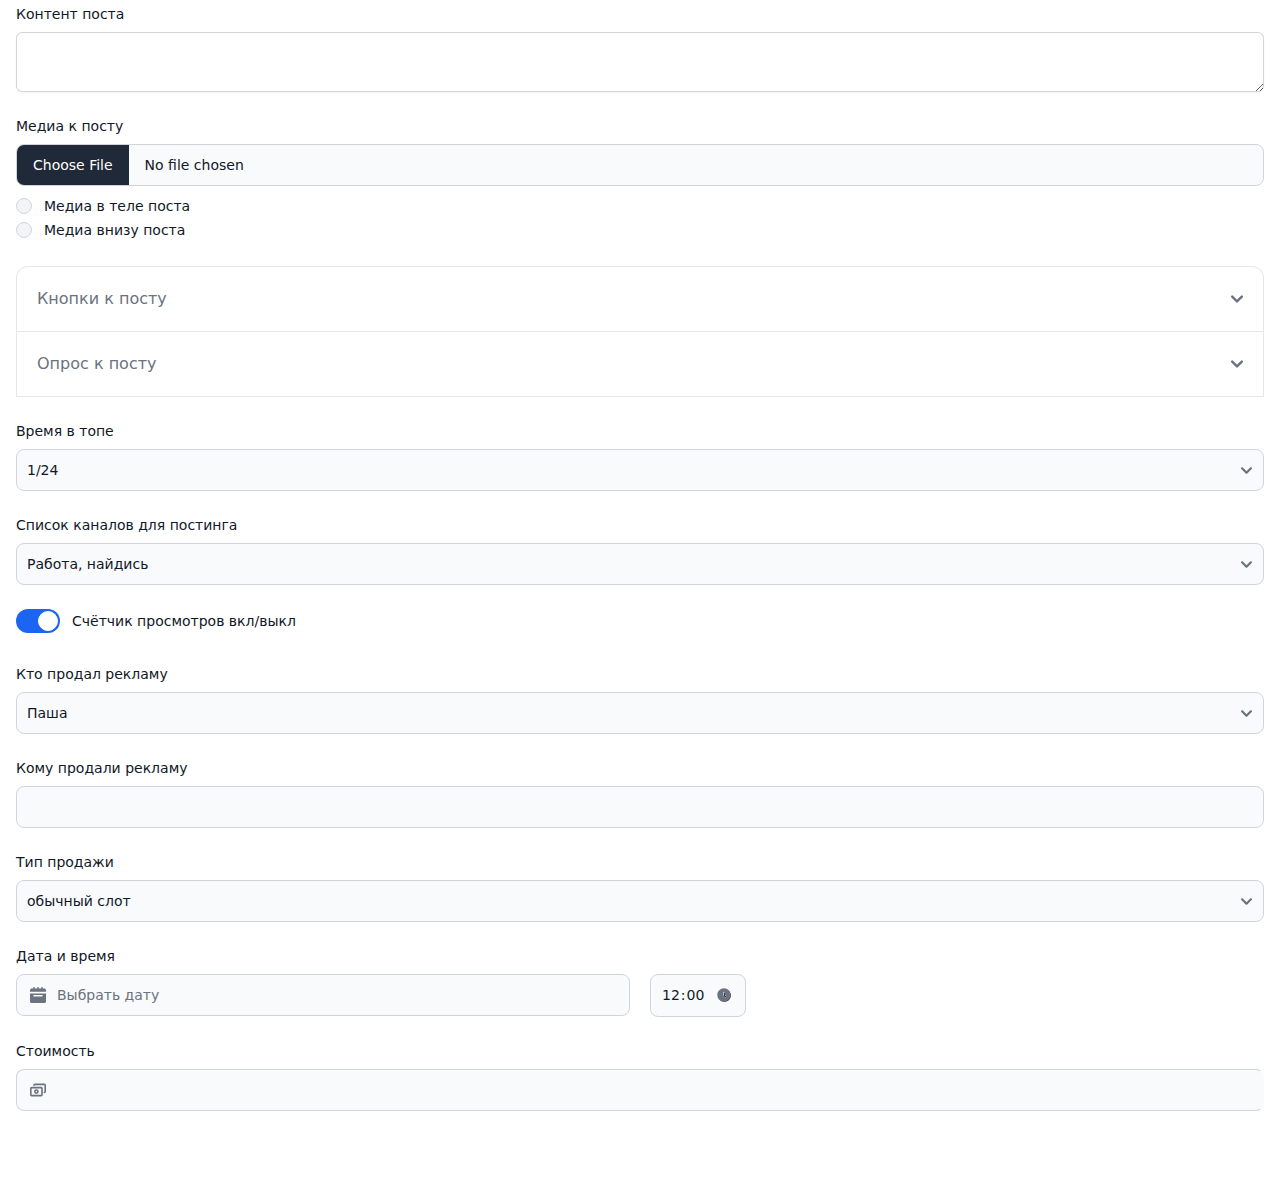
<file: create-post/index.html>
<!DOCTYPE html><html lang="en" data-critters-container><head>
  <meta charset="utf-8">
  <title>Cplanner</title>
  <base href="/">
  <meta name="viewport" content="width=device-width, initial-scale=1">
  <link rel="icon" type="image/x-icon" href="favicon.ico">
<style>*,:before,:after{box-sizing:border-box;border-width:0;border-style:solid;border-color:#e5e7eb}:before,:after{--tw-content: ""}html{line-height:1.5;-webkit-text-size-adjust:100%;-moz-tab-size:4;tab-size:4;font-family:ui-sans-serif,system-ui,sans-serif,"Apple Color Emoji","Segoe UI Emoji",Segoe UI Symbol,"Noto Color Emoji";font-feature-settings:normal;font-variation-settings:normal;-webkit-tap-highlight-color:transparent}body{margin:0;line-height:inherit}h2{font-size:inherit;font-weight:inherit}button,input,select,textarea{font-family:inherit;font-feature-settings:inherit;font-variation-settings:inherit;font-size:100%;font-weight:inherit;line-height:inherit;letter-spacing:inherit;color:inherit;margin:0;padding:0}button,select{text-transform:none}button{-webkit-appearance:button;background-color:transparent;background-image:none}h2{margin:0}textarea{resize:vertical}input::placeholder,textarea::placeholder{opacity:1;color:#9ca3af}button{cursor:pointer}svg{display:block;vertical-align:middle}[type=text],[type=url],[type=number],[type=time],textarea,select{appearance:none;background-color:#fff;border-color:#6b7280;border-width:1px;border-radius:0;padding:.5rem .75rem;font-size:1rem;line-height:1.5rem;--tw-shadow: 0 0 #0000}[type=text]:focus,[type=url]:focus,[type=number]:focus,[type=time]:focus,textarea:focus,select:focus{outline:2px solid transparent;outline-offset:2px;--tw-ring-inset: var(--tw-empty, );--tw-ring-offset-width: 0px;--tw-ring-offset-color: #fff;--tw-ring-color: #1C64F2;--tw-ring-offset-shadow: var(--tw-ring-inset) 0 0 0 var(--tw-ring-offset-width) var(--tw-ring-offset-color);--tw-ring-shadow: var(--tw-ring-inset) 0 0 0 calc(1px + var(--tw-ring-offset-width)) var(--tw-ring-color);box-shadow:var(--tw-ring-offset-shadow),var(--tw-ring-shadow),var(--tw-shadow);border-color:#1c64f2}select{background-image:url("data:image/svg+xml,%3csvg xmlns='http://www.w3.org/2000/svg' fill='none' viewBox='0 0 20 20'%3e%3cpath stroke='%236B7280' stroke-linecap='round' stroke-linejoin='round' stroke-width='1.5' d='M6 8l4 4 4-4'/%3e%3c/svg%3e");background-position:right .5rem center;background-repeat:no-repeat;background-size:1.5em 1.5em;padding-right:2.5rem;-webkit-print-color-adjust:exact;print-color-adjust:exact}[type=checkbox]:checked,[type=radio]:checked{border-color:transparent;background-color:currentColor;background-size:100% 100%;background-position:center;background-repeat:no-repeat}[type=checkbox]:checked{background-image:url("data:image/svg+xml,%3csvg viewBox='0 0 16 16' fill='white' xmlns='http://www.w3.org/2000/svg'%3e%3cpath d='M12.207 4.793a1 1 0 010 1.414l-5 5a1 1 0 01-1.414 0l-2-2a1 1 0 011.414-1.414L6.5 9.086l4.293-4.293a1 1 0 011.414 0z'/%3e%3c/svg%3e")}@media (forced-colors: active){[type=checkbox]:checked{appearance:auto}}[type=radio]:checked{background-image:url("data:image/svg+xml,%3csvg viewBox='0 0 16 16' fill='white' xmlns='http://www.w3.org/2000/svg'%3e%3ccircle cx='8' cy='8' r='3'/%3e%3c/svg%3e")}@media (forced-colors: active){[type=radio]:checked{appearance:auto}}[type=checkbox]:checked:hover,[type=checkbox]:checked:focus,[type=radio]:checked:hover,[type=radio]:checked:focus{border-color:transparent;background-color:currentColor}[type=checkbox]:indeterminate{background-image:url("data:image/svg+xml,%3csvg xmlns='http://www.w3.org/2000/svg' fill='none' viewBox='0 0 16 16'%3e%3cpath stroke='white' stroke-linecap='round' stroke-linejoin='round' stroke-width='2' d='M4 8h8'/%3e%3c/svg%3e");border-color:transparent;background-color:currentColor;background-size:100% 100%;background-position:center;background-repeat:no-repeat}@media (forced-colors: active){[type=checkbox]:indeterminate{appearance:auto}}[type=file]:focus{outline:1px solid ButtonText;outline:1px auto -webkit-focus-ring-color}[type=text],[type=url],[type=number],[type=time],textarea,select{appearance:none;background-color:#fff;border-color:#6b7280;border-width:1px;border-radius:0;padding:.5rem .75rem;font-size:1rem;line-height:1.5rem;--tw-shadow: 0 0 #0000}[type=text]:focus,[type=url]:focus,[type=number]:focus,[type=time]:focus,textarea:focus,select:focus{outline:2px solid transparent;outline-offset:2px;--tw-ring-inset: var(--tw-empty, );--tw-ring-offset-width: 0px;--tw-ring-offset-color: #fff;--tw-ring-color: #1C64F2;--tw-ring-offset-shadow: var(--tw-ring-inset) 0 0 0 var(--tw-ring-offset-width) var(--tw-ring-offset-color);--tw-ring-shadow: var(--tw-ring-inset) 0 0 0 calc(1px + var(--tw-ring-offset-width)) var(--tw-ring-color);box-shadow:var(--tw-ring-offset-shadow),var(--tw-ring-shadow),var(--tw-shadow);border-color:#1c64f2}input::placeholder,textarea::placeholder{color:#6b7280;opacity:1}select:not([size]){background-image:url("data:image/svg+xml,%3csvg aria-hidden='true' xmlns='http://www.w3.org/2000/svg' fill='none' viewBox='0 0 10 6'%3e %3cpath stroke='%236B7280' stroke-linecap='round' stroke-linejoin='round' stroke-width='2' d='m1 1 4 4 4-4'/%3e %3c/svg%3e");background-position:right .75rem center;background-repeat:no-repeat;background-size:.75em .75em;padding-right:2.5rem;-webkit-print-color-adjust:exact;print-color-adjust:exact}[type=checkbox],[type=radio]{appearance:none;padding:0;-webkit-print-color-adjust:exact;print-color-adjust:exact;display:inline-block;vertical-align:middle;background-origin:border-box;-webkit-user-select:none;user-select:none;flex-shrink:0;height:1rem;width:1rem;color:#1c64f2;background-color:#fff;border-color:#6b7280;border-width:1px;--tw-shadow: 0 0 #0000}[type=checkbox]{border-radius:0}[type=radio]{border-radius:100%}[type=checkbox]:focus,[type=radio]:focus{outline:2px solid transparent;outline-offset:2px;--tw-ring-inset: var(--tw-empty, );--tw-ring-offset-width: 2px;--tw-ring-offset-color: #fff;--tw-ring-color: #1C64F2;--tw-ring-offset-shadow: var(--tw-ring-inset) 0 0 0 var(--tw-ring-offset-width) var(--tw-ring-offset-color);--tw-ring-shadow: var(--tw-ring-inset) 0 0 0 calc(2px + var(--tw-ring-offset-width)) var(--tw-ring-color);box-shadow:var(--tw-ring-offset-shadow),var(--tw-ring-shadow),var(--tw-shadow)}[type=checkbox]:checked,[type=radio]:checked{border-color:transparent;background-color:currentColor;background-size:.55em .55em;background-position:center;background-repeat:no-repeat}[type=checkbox]:checked{background-image:url("data:image/svg+xml,%3csvg aria-hidden='true' xmlns='http://www.w3.org/2000/svg' fill='none' viewBox='0 0 16 12'%3e %3cpath stroke='white' stroke-linecap='round' stroke-linejoin='round' stroke-width='3' d='M1 5.917 5.724 10.5 15 1.5'/%3e %3c/svg%3e");background-repeat:no-repeat;background-size:.55em .55em;-webkit-print-color-adjust:exact;print-color-adjust:exact}[type=radio]:checked{background-image:url("data:image/svg+xml,%3csvg viewBox='0 0 16 16' fill='white' xmlns='http://www.w3.org/2000/svg'%3e%3ccircle cx='8' cy='8' r='3'/%3e%3c/svg%3e");background-size:1em 1em}[type=checkbox]:indeterminate{background-image:url("data:image/svg+xml,%3csvg aria-hidden='true' xmlns='http://www.w3.org/2000/svg' fill='none' viewBox='0 0 16 12'%3e %3cpath stroke='white' stroke-linecap='round' stroke-linejoin='round' stroke-width='3' d='M0.5 6h14'/%3e %3c/svg%3e");background-color:currentColor;border-color:transparent;background-position:center;background-repeat:no-repeat;background-size:.55em .55em;-webkit-print-color-adjust:exact;print-color-adjust:exact}[type=checkbox]:indeterminate:hover,[type=checkbox]:indeterminate:focus{border-color:transparent;background-color:currentColor}[type=file]{background:unset;border-color:inherit;border-width:0;border-radius:0;padding:0;font-size:unset;line-height:inherit}[type=file]:focus{outline:1px auto inherit}input[type=file]::file-selector-button{color:#fff;background:#1f2937;border:0;font-weight:500;font-size:.875rem;cursor:pointer;padding:.625rem 1rem .625rem 2rem;margin-inline-start:-1rem;margin-inline-end:1rem}input[type=file]::file-selector-button:hover{background:#374151}*,:before,:after{--tw-border-spacing-x: 0;--tw-border-spacing-y: 0;--tw-translate-x: 0;--tw-translate-y: 0;--tw-rotate: 0;--tw-skew-x: 0;--tw-skew-y: 0;--tw-scale-x: 1;--tw-scale-y: 1;--tw-pan-x: ;--tw-pan-y: ;--tw-pinch-zoom: ;--tw-scroll-snap-strictness: proximity;--tw-gradient-from-position: ;--tw-gradient-via-position: ;--tw-gradient-to-position: ;--tw-ordinal: ;--tw-slashed-zero: ;--tw-numeric-figure: ;--tw-numeric-spacing: ;--tw-numeric-fraction: ;--tw-ring-inset: ;--tw-ring-offset-width: 0px;--tw-ring-offset-color: #fff;--tw-ring-color: rgb(63 131 248 / .5);--tw-ring-offset-shadow: 0 0 #0000;--tw-ring-shadow: 0 0 #0000;--tw-shadow: 0 0 #0000;--tw-shadow-colored: 0 0 #0000;--tw-blur: ;--tw-brightness: ;--tw-contrast: ;--tw-grayscale: ;--tw-hue-rotate: ;--tw-invert: ;--tw-saturate: ;--tw-sepia: ;--tw-drop-shadow: ;--tw-backdrop-blur: ;--tw-backdrop-brightness: ;--tw-backdrop-contrast: ;--tw-backdrop-grayscale: ;--tw-backdrop-hue-rotate: ;--tw-backdrop-invert: ;--tw-backdrop-opacity: ;--tw-backdrop-saturate: ;--tw-backdrop-sepia: ;--tw-contain-size: ;--tw-contain-layout: ;--tw-contain-paint: ;--tw-contain-style: }.container{width:100%}@media (min-width: 640px){.container{max-width:640px}}@media (min-width: 768px){.container{max-width:768px}}@media (min-width: 1024px){.container{max-width:1024px}}@media (min-width: 1280px){.container{max-width:1280px}}@media (min-width: 1536px){.container{max-width:1536px}}.sr-only{position:absolute;width:1px;height:1px;padding:0;margin:-1px;overflow:hidden;clip:rect(0,0,0,0);white-space:nowrap;border-width:0}.pointer-events-none{pointer-events:none}.absolute{position:absolute}.relative{position:relative}.inset-y-0{top:0;bottom:0}.end-0{inset-inline-end:0px}.start-0{inset-inline-start:0px}.top-0{top:0}.z-20{z-index:20}.col-span-full{grid-column:1 / -1}.mx-auto{margin-left:auto;margin-right:auto}.mb-2{margin-bottom:.5rem}.mb-20{margin-bottom:5rem}.mb-5{margin-bottom:1.25rem}.me-2{margin-inline-end:.5rem}.ml-6{margin-left:1.5rem}.ml-auto{margin-left:auto}.ms-3{margin-inline-start:.75rem}.mt-1{margin-top:.25rem}.mt-2{margin-top:.5rem}.block{display:block}.flex{display:flex}.inline-flex{display:inline-flex}.grid{display:grid}.hidden{display:none}.h-10{height:2.5rem}.h-3{height:.75rem}.h-4{height:1rem}.h-6{height:1.5rem}.w-10{width:2.5rem}.w-11{width:2.75rem}.w-24{width:6rem}.w-3{width:.75rem}.w-4{width:1rem}.w-full{width:100%}.shrink-0{flex-shrink:0}.rotate-180{--tw-rotate: 180deg;transform:translate(var(--tw-translate-x),var(--tw-translate-y)) rotate(var(--tw-rotate)) skew(var(--tw-skew-x)) skewY(var(--tw-skew-y)) scaleX(var(--tw-scale-x)) scaleY(var(--tw-scale-y))}.cursor-pointer{cursor:pointer}.grid-cols-1{grid-template-columns:repeat(1,minmax(0,1fr))}.grid-cols-2{grid-template-columns:repeat(2,minmax(0,1fr))}.items-center{align-items:center}.justify-between{justify-content:space-between}.gap-3{gap:.75rem}.gap-5{gap:1.25rem}.gap-x-3{column-gap:.75rem}.gap-x-6{column-gap:1.5rem}.gap-y-2{row-gap:.5rem}.gap-y-6{row-gap:1.5rem}.rounded-full{border-radius:9999px}.rounded-lg{border-radius:.5rem}.rounded-md{border-radius:.375rem}.rounded-t-xl{border-top-left-radius:.75rem;border-top-right-radius:.75rem}.border{border-width:1px}.border-0{border-width:0px}.border-b-0{border-bottom-width:0px}.border-e-2{border-inline-end-width:2px}.border-t-0{border-top-width:0px}.border-blue-700{--tw-border-opacity: 1;border-color:rgb(26 86 219 / var(--tw-border-opacity))}.border-gray-200{--tw-border-opacity: 1;border-color:rgb(229 231 235 / var(--tw-border-opacity))}.border-gray-300{--tw-border-opacity: 1;border-color:rgb(209 213 219 / var(--tw-border-opacity))}.border-red-700{--tw-border-opacity: 1;border-color:rgb(200 30 30 / var(--tw-border-opacity))}.border-e-gray-50{--tw-border-opacity: 1;border-inline-end-color:rgb(249 250 251 / var(--tw-border-opacity))}.bg-gray-100{--tw-bg-opacity: 1;background-color:rgb(243 244 246 / var(--tw-bg-opacity))}.bg-gray-200{--tw-bg-opacity: 1;background-color:rgb(229 231 235 / var(--tw-bg-opacity))}.bg-gray-50{--tw-bg-opacity: 1;background-color:rgb(249 250 251 / var(--tw-bg-opacity))}.bg-white{--tw-bg-opacity: 1;background-color:rgb(255 255 255 / var(--tw-bg-opacity))}.p-2{padding:.5rem}.p-2\.5{padding:.625rem}.p-5{padding:1.25rem}.px-3{padding-left:.75rem;padding-right:.75rem}.px-4{padding-left:1rem;padding-right:1rem}.px-5{padding-left:1.25rem;padding-right:1.25rem}.py-1\.5{padding-top:.375rem;padding-bottom:.375rem}.py-2{padding-top:.5rem;padding-bottom:.5rem}.py-2\.5{padding-top:.625rem;padding-bottom:.625rem}.pe-3\.5{padding-inline-end:.875rem}.ps-10{padding-inline-start:2.5rem}.ps-3\.5{padding-inline-start:.875rem}.text-center{text-align:center}.text-sm{font-size:.875rem;line-height:1.25rem}.text-xs{font-size:.75rem;line-height:1rem}.font-medium{font-weight:500}.leading-6{line-height:1.5rem}.leading-none{line-height:1}.text-blue-600{--tw-text-opacity: 1;color:rgb(28 100 242 / var(--tw-text-opacity))}.text-blue-700{--tw-text-opacity: 1;color:rgb(26 86 219 / var(--tw-text-opacity))}.text-gray-500{--tw-text-opacity: 1;color:rgb(107 114 128 / var(--tw-text-opacity))}.text-gray-900{--tw-text-opacity: 1;color:rgb(17 24 39 / var(--tw-text-opacity))}.text-red-700{--tw-text-opacity: 1;color:rgb(200 30 30 / var(--tw-text-opacity))}.antialiased{-webkit-font-smoothing:antialiased;-moz-osx-font-smoothing:grayscale}.shadow-sm{--tw-shadow: 0 1px 2px 0 rgb(0 0 0 / .05);--tw-shadow-colored: 0 1px 2px 0 var(--tw-shadow-color);box-shadow:var(--tw-ring-offset-shadow, 0 0 #0000),var(--tw-ring-shadow, 0 0 #0000),var(--tw-shadow)}.ring-1{--tw-ring-offset-shadow: var(--tw-ring-inset) 0 0 0 var(--tw-ring-offset-width) var(--tw-ring-offset-color);--tw-ring-shadow: var(--tw-ring-inset) 0 0 0 calc(1px + var(--tw-ring-offset-width)) var(--tw-ring-color);box-shadow:var(--tw-ring-offset-shadow),var(--tw-ring-shadow),var(--tw-shadow, 0 0 #0000)}.ring-inset{--tw-ring-inset: inset}.ring-gray-300{--tw-ring-opacity: 1;--tw-ring-color: rgb(209 213 219 / var(--tw-ring-opacity))}.placeholder\:text-gray-400::placeholder{--tw-text-opacity: 1;color:rgb(156 163 175 / var(--tw-text-opacity))}.after\:absolute:after{content:var(--tw-content);position:absolute}.after\:start-\[2px\]:after{content:var(--tw-content);inset-inline-start:2px}.after\:top-0\.5:after{content:var(--tw-content);top:.125rem}.after\:h-5:after{content:var(--tw-content);height:1.25rem}.after\:w-5:after{content:var(--tw-content);width:1.25rem}.after\:rounded-full:after{content:var(--tw-content);border-radius:9999px}.after\:border:after{content:var(--tw-content);border-width:1px}.after\:border-gray-300:after{content:var(--tw-content);--tw-border-opacity: 1;border-color:rgb(209 213 219 / var(--tw-border-opacity))}.after\:bg-white:after{content:var(--tw-content);--tw-bg-opacity: 1;background-color:rgb(255 255 255 / var(--tw-bg-opacity))}.after\:transition-all:after{content:var(--tw-content);transition-property:all;transition-timing-function:cubic-bezier(.4,0,.2,1);transition-duration:.15s}.after\:content-\[\'\'\]:after{--tw-content: "";content:var(--tw-content)}.hover\:bg-blue-100:hover{--tw-bg-opacity: 1;background-color:rgb(225 239 254 / var(--tw-bg-opacity))}.hover\:bg-blue-800:hover{--tw-bg-opacity: 1;background-color:rgb(30 66 159 / var(--tw-bg-opacity))}.hover\:bg-red-700:hover{--tw-bg-opacity: 1;background-color:rgb(200 30 30 / var(--tw-bg-opacity))}.hover\:text-white:hover{--tw-text-opacity: 1;color:rgb(255 255 255 / var(--tw-text-opacity))}.focus\:border-blue-500:focus{--tw-border-opacity: 1;border-color:rgb(63 131 248 / var(--tw-border-opacity))}.focus\:outline-none:focus{outline:2px solid transparent;outline-offset:2px}.focus\:ring-2:focus{--tw-ring-offset-shadow: var(--tw-ring-inset) 0 0 0 var(--tw-ring-offset-width) var(--tw-ring-offset-color);--tw-ring-shadow: var(--tw-ring-inset) 0 0 0 calc(2px + var(--tw-ring-offset-width)) var(--tw-ring-color);box-shadow:var(--tw-ring-offset-shadow),var(--tw-ring-shadow),var(--tw-shadow, 0 0 #0000)}.focus\:ring-4:focus{--tw-ring-offset-shadow: var(--tw-ring-inset) 0 0 0 var(--tw-ring-offset-width) var(--tw-ring-offset-color);--tw-ring-shadow: var(--tw-ring-inset) 0 0 0 calc(4px + var(--tw-ring-offset-width)) var(--tw-ring-color);box-shadow:var(--tw-ring-offset-shadow),var(--tw-ring-shadow),var(--tw-shadow, 0 0 #0000)}.focus\:ring-inset:focus{--tw-ring-inset: inset}.focus\:ring-blue-200:focus{--tw-ring-opacity: 1;--tw-ring-color: rgb(195 221 253 / var(--tw-ring-opacity))}.focus\:ring-blue-300:focus{--tw-ring-opacity: 1;--tw-ring-color: rgb(164 202 254 / var(--tw-ring-opacity))}.focus\:ring-blue-500:focus{--tw-ring-opacity: 1;--tw-ring-color: rgb(63 131 248 / var(--tw-ring-opacity))}.focus\:ring-indigo-600:focus{--tw-ring-opacity: 1;--tw-ring-color: rgb(88 80 236 / var(--tw-ring-opacity))}.peer:checked~.peer-checked\:bg-blue-600{--tw-bg-opacity: 1;background-color:rgb(28 100 242 / var(--tw-bg-opacity))}.peer:checked~.peer-checked\:after\:translate-x-full:after{content:var(--tw-content);--tw-translate-x: 100%;transform:translate(var(--tw-translate-x),var(--tw-translate-y)) rotate(var(--tw-rotate)) skew(var(--tw-skew-x)) skewY(var(--tw-skew-y)) scaleX(var(--tw-scale-x)) scaleY(var(--tw-scale-y))}.peer:checked~.peer-checked\:after\:border-white:after{content:var(--tw-content);--tw-border-opacity: 1;border-color:rgb(255 255 255 / var(--tw-border-opacity))}.peer:focus~.peer-focus\:ring-4{--tw-ring-offset-shadow: var(--tw-ring-inset) 0 0 0 var(--tw-ring-offset-width) var(--tw-ring-offset-color);--tw-ring-shadow: var(--tw-ring-inset) 0 0 0 calc(4px + var(--tw-ring-offset-width)) var(--tw-ring-color);box-shadow:var(--tw-ring-offset-shadow),var(--tw-ring-shadow),var(--tw-shadow, 0 0 #0000)}.peer:focus~.peer-focus\:ring-blue-300{--tw-ring-opacity: 1;--tw-ring-color: rgb(164 202 254 / var(--tw-ring-opacity))}@media (min-width: 640px){.sm\:col-span-2{grid-column:span 2 / span 2}.sm\:grid-cols-6{grid-template-columns:repeat(6,minmax(0,1fr))}.sm\:text-sm{font-size:.875rem;line-height:1.25rem}.sm\:leading-6{line-height:1.5rem}}@media (prefers-color-scheme: dark){.dark\:border-blue-500{--tw-border-opacity: 1;border-color:rgb(63 131 248 / var(--tw-border-opacity))}.dark\:border-gray-600{--tw-border-opacity: 1;border-color:rgb(75 85 99 / var(--tw-border-opacity))}.dark\:border-gray-700{--tw-border-opacity: 1;border-color:rgb(55 65 81 / var(--tw-border-opacity))}.dark\:border-red-500{--tw-border-opacity: 1;border-color:rgb(240 82 82 / var(--tw-border-opacity))}.dark\:border-e-gray-700{--tw-border-opacity: 1;border-inline-end-color:rgb(55 65 81 / var(--tw-border-opacity))}.dark\:bg-gray-700{--tw-bg-opacity: 1;background-color:rgb(55 65 81 / var(--tw-bg-opacity))}.dark\:bg-slate-800{--tw-bg-opacity: 1;background-color:rgb(30 41 59 / var(--tw-bg-opacity))}.dark\:text-blue-500{--tw-text-opacity: 1;color:rgb(63 131 248 / var(--tw-text-opacity))}.dark\:text-gray-300{--tw-text-opacity: 1;color:rgb(209 213 219 / var(--tw-text-opacity))}.dark\:text-gray-400{--tw-text-opacity: 1;color:rgb(156 163 175 / var(--tw-text-opacity))}.dark\:text-red-500{--tw-text-opacity: 1;color:rgb(240 82 82 / var(--tw-text-opacity))}.dark\:text-white{--tw-text-opacity: 1;color:rgb(255 255 255 / var(--tw-text-opacity))}.dark\:placeholder-gray-400::placeholder{--tw-placeholder-opacity: 1;color:rgb(156 163 175 / var(--tw-placeholder-opacity))}.dark\:ring-offset-gray-800{--tw-ring-offset-color: #1F2937}.dark\:hover\:bg-blue-500:hover{--tw-bg-opacity: 1;background-color:rgb(63 131 248 / var(--tw-bg-opacity))}.dark\:hover\:bg-gray-800:hover{--tw-bg-opacity: 1;background-color:rgb(31 41 55 / var(--tw-bg-opacity))}.dark\:hover\:bg-red-500:hover{--tw-bg-opacity: 1;background-color:rgb(240 82 82 / var(--tw-bg-opacity))}.dark\:hover\:text-white:hover{--tw-text-opacity: 1;color:rgb(255 255 255 / var(--tw-text-opacity))}.dark\:focus\:border-blue-500:focus{--tw-border-opacity: 1;border-color:rgb(63 131 248 / var(--tw-border-opacity))}.dark\:focus\:ring-blue-500:focus{--tw-ring-opacity: 1;--tw-ring-color: rgb(63 131 248 / var(--tw-ring-opacity))}.dark\:focus\:ring-blue-600:focus{--tw-ring-opacity: 1;--tw-ring-color: rgb(28 100 242 / var(--tw-ring-opacity))}.dark\:focus\:ring-blue-800:focus{--tw-ring-opacity: 1;--tw-ring-color: rgb(30 66 159 / var(--tw-ring-opacity))}.dark\:focus\:ring-red-800:focus{--tw-ring-opacity: 1;--tw-ring-color: rgb(155 28 28 / var(--tw-ring-opacity))}.peer:focus~.dark\:peer-focus\:ring-blue-800{--tw-ring-opacity: 1;--tw-ring-color: rgb(30 66 159 / var(--tw-ring-opacity))}}
</style><link rel="stylesheet" href="styles-O4W4TCGN.css" media="print" onload="this.media='all'"><noscript><link rel="stylesheet" href="styles-O4W4TCGN.css"></noscript></head>
<body class="bg-white dark:bg-slate-800 antialiased vsc-initialized"><!--nghm-->
  <app-root _nghost-ng-c3984273398 ng-version="17.3.4" ngh="1" ng-server-context="ssg"><router-outlet _ngcontent-ng-c3984273398></router-outlet><app-create-post _nghost-ng-c574783070 ngh="0"><form _ngcontent-ng-c574783070 class="container mx-auto px-4 mb-20"><div _ngcontent-ng-c574783070 class="mt-1 grid gap-x-6 gap-y-6 sm:grid-cols-6"><div _ngcontent-ng-c574783070 class="col-span-full"><label _ngcontent-ng-c574783070 class="block mb-2 text-sm font-medium text-gray-900 dark:text-white">Контент поста</label><div _ngcontent-ng-c574783070 class="mt-2"><textarea _ngcontent-ng-c574783070 class="block w-full rounded-md border-0 py-1.5 text-gray-900 shadow-sm ring-1 ring-inset ring-gray-300 placeholder:text-gray-400 focus:ring-2 focus:ring-inset focus:ring-indigo-600 sm:text-sm sm:leading-6"></textarea></div></div><app-post-media _ngcontent-ng-c574783070 class="col-span-full" _nghost-ng-c200419072 ngh="0"><div _ngcontent-ng-c200419072 class="col-span-full"><label _ngcontent-ng-c200419072 for="user_avatar" class="block mb-2 text-sm font-medium text-gray-900 dark:text-white">Медиа к посту</label><input _ngcontent-ng-c200419072 aria-describedby="user_avatar_help" id="user_avatar" type="file" class="block w-full text-sm text-gray-900 border border-gray-300 rounded-lg cursor-pointer bg-gray-50 dark:text-gray-400 focus:outline-none dark:bg-gray-700 dark:border-gray-600 dark:placeholder-gray-400"></div><div _ngcontent-ng-c200419072 class="col-span-ful mt-2"><div _ngcontent-ng-c200419072 class="sm:col-span-2 flex items-center gap-x-3"><input _ngcontent-ng-c200419072 id="media-in" name="media" type="radio" class="w-4 h-4 text-blue-600 bg-gray-100 border-gray-300 focus:ring-blue-500 dark:focus:ring-blue-600 dark:ring-offset-gray-800 focus:ring-2 dark:bg-gray-700 dark:border-gray-600"><label _ngcontent-ng-c200419072 for="media-in" class="text-sm font-medium leading-6 text-gray-900 dark:text-white">Медиа в теле поста</label></div><div _ngcontent-ng-c200419072 class="sm:col-span-2 flex items-center gap-x-3"><input _ngcontent-ng-c200419072 id="media-bottom" name="media" type="radio" class="w-4 h-4 text-blue-600 bg-gray-100 border-gray-300 focus:ring-blue-500 dark:focus:ring-blue-600 dark:ring-offset-gray-800 focus:ring-2 dark:bg-gray-700 dark:border-gray-600"><label _ngcontent-ng-c200419072 for="media-bottom" class="text-sm font-medium leading-6 text-gray-900 dark:text-white">Медиа внизу поста</label></div></div></app-post-media><div _ngcontent-ng-c574783070 id="accordion-color" data-accordion="collapse" data-active-classes="bg-blue-100 dark:bg-gray-800 text-blue-600 dark:text-white" class="col-span-full"><app-post-buttons _ngcontent-ng-c574783070 _nghost-ng-c626921821 ngh="0"><h2 _ngcontent-ng-c626921821 id="accordion-flush-heading-1"><button _ngcontent-ng-c626921821 type="button" data-accordion-target="#accordion-color-body-1" aria-expanded="false" aria-controls="accordion-color-body-1" class="flex items-center justify-between w-full p-5 font-medium rtl:text-right text-gray-500 border border-b-0 border-gray-200 rounded-t-xl focus:ring-4 focus:ring-blue-200 dark:focus:ring-blue-800 dark:border-gray-700 dark:text-gray-400 hover:bg-blue-100 dark:hover:bg-gray-800 gap-3"><span _ngcontent-ng-c626921821>Кнопки к посту</span><svg _ngcontent-ng-c626921821="" data-accordion-icon="" aria-hidden="true" xmlns="http://www.w3.org/2000/svg" fill="none" viewBox="0 0 10 6" class="w-3 h-3 rotate-180 shrink-0"><path _ngcontent-ng-c626921821="" stroke="currentColor" stroke-linecap="round" stroke-linejoin="round" stroke-width="2" d="M9 5 5 1 1 5"/></svg></button></h2><div _ngcontent-ng-c626921821 id="accordion-color-body-1" aria-labelledby="accordion-color-heading-1" class="hidden"><div _ngcontent-ng-c626921821 class="p-5 border border-b-0 border-gray-200 dark:border-gray-700"><div _ngcontent-ng-c626921821><label _ngcontent-ng-c626921821 for="website_1_text" class="flex items-center mb-2 text-sm font-medium text-gray-900 dark:text-white"> Кнопка 1 <button _ngcontent-ng-c626921821 type="button" class="ml-auto px-3 py-2 text-xs text-red-700 hover:text-white border border-blue-700 hover:bg-blue-800 focus:ring-4 focus:outline-none focus:ring-blue-300 font-medium rounded-lg text-center me-2 mb-2 dark:border-red-500 dark:text-red-500 dark:hover:text-white dark:hover:bg-red-500 dark:focus:ring-blue-800"> Удалить кнопку </button></label><input _ngcontent-ng-c626921821 type="number" id="website_1_position" placeholder="позиция" required class="mb-2 bg-gray-50 border border-gray-300 text-gray-900 text-sm rounded-lg focus:ring-blue-500 focus:border-blue-500 block w-full p-2.5 dark:bg-gray-700 dark:border-gray-600 dark:placeholder-gray-400 dark:text-white dark:focus:ring-blue-500 dark:focus:border-blue-500"><input _ngcontent-ng-c626921821 type="text" id="website_1_title" placeholder="текст на кнопке" required class="mb-2 bg-gray-50 border border-gray-300 text-gray-900 text-sm rounded-lg focus:ring-blue-500 focus:border-blue-500 block w-full p-2.5 dark:bg-gray-700 dark:border-gray-600 dark:placeholder-gray-400 dark:text-white dark:focus:ring-blue-500 dark:focus:border-blue-500"><input _ngcontent-ng-c626921821 type="url" id="website_1_text" placeholder="yandex.ru" required class="mb-2 bg-gray-50 border border-gray-300 text-gray-900 text-sm rounded-lg focus:ring-blue-500 focus:border-blue-500 block w-full p-2.5 dark:bg-gray-700 dark:border-gray-600 dark:placeholder-gray-400 dark:text-white dark:focus:ring-blue-500 dark:focus:border-blue-500"><label _ngcontent-ng-c626921821 for="website_2_text" class="flex items-center mb-2 text-sm font-medium text-gray-900 dark:text-white"> Кнопка 2 <button _ngcontent-ng-c626921821 type="button" class="ml-auto px-3 py-2 text-xs text-red-700 hover:text-white border border-blue-700 hover:bg-blue-800 focus:ring-4 focus:outline-none focus:ring-blue-300 font-medium rounded-lg text-center dark:border-red-500 dark:text-red-500 dark:hover:text-white dark:hover:bg-red-500 dark:focus:ring-blue-800"> Удалить кнопку </button></label><input _ngcontent-ng-c626921821 type="number" id="website_2_position" placeholder="позиция" required class="mb-2 bg-gray-50 border border-gray-300 text-gray-900 text-sm rounded-lg focus:ring-blue-500 focus:border-blue-500 block w-full p-2.5 dark:bg-gray-700 dark:border-gray-600 dark:placeholder-gray-400 dark:text-white dark:focus:ring-blue-500 dark:focus:border-blue-500"><input _ngcontent-ng-c626921821 type="text" id="website_2_title" placeholder="текст на кнопке" required class="mb-2 bg-gray-50 border border-gray-300 text-gray-900 text-sm rounded-lg focus:ring-blue-500 focus:border-blue-500 block w-full p-2.5 dark:bg-gray-700 dark:border-gray-600 dark:placeholder-gray-400 dark:text-white dark:focus:ring-blue-500 dark:focus:border-blue-500"><input _ngcontent-ng-c626921821 type="url" id="website_2_text" placeholder="yandex.ru" required class="mb-2 bg-gray-50 border border-gray-300 text-gray-900 text-sm rounded-lg focus:ring-blue-500 focus:border-blue-500 block w-full p-2.5 dark:bg-gray-700 dark:border-gray-600 dark:placeholder-gray-400 dark:text-white dark:focus:ring-blue-500 dark:focus:border-blue-500"></div><button _ngcontent-ng-c626921821 type="button" class="text-xs text-blue-700 hover:text-white border border-blue-700 hover:bg-blue-800 focus:ring-4 focus:outline-none focus:ring-blue-300 font-medium rounded-lg px-5 py-2.5 text-center me-2 mb-2 dark:border-blue-500 dark:text-blue-500 dark:hover:text-white dark:hover:bg-blue-500 dark:focus:ring-blue-800"> Добавить кнопку </button></div></div></app-post-buttons><app-post-poll _ngcontent-ng-c574783070 _nghost-ng-c1650429855 ngh="0"><h2 _ngcontent-ng-c1650429855 id="accordion-flush-heading-2"><button _ngcontent-ng-c1650429855 type="button" data-accordion-target="#accordion-color-body-2" aria-expanded="false" aria-controls="accordion-color-body-2" class="flex items-center justify-between w-full p-5 font-medium rtl:text-right text-gray-500 border border-gray-200 focus:ring-4 focus:ring-blue-200 dark:focus:ring-blue-800 dark:border-gray-700 dark:text-gray-400 hover:bg-blue-100 dark:hover:bg-gray-800 gap-3"><span _ngcontent-ng-c1650429855>Опрос к посту</span><svg _ngcontent-ng-c1650429855="" data-accordion-icon="" aria-hidden="true" xmlns="http://www.w3.org/2000/svg" fill="none" viewBox="0 0 10 6" class="w-3 h-3 rotate-180 shrink-0"><path _ngcontent-ng-c1650429855="" stroke="currentColor" stroke-linecap="round" stroke-linejoin="round" stroke-width="2" d="M9 5 5 1 1 5"/></svg></button></h2><div _ngcontent-ng-c1650429855 id="accordion-color-body-2" aria-labelledby="accordion-color-heading-2" class="hidden"><div _ngcontent-ng-c1650429855 class="p-5 border border-t-0 border-gray-200 dark:border-gray-700"><div _ngcontent-ng-c1650429855 class="mb-5 grid grid-cols-1 gap-x-6 gap-y-2 sm:grid-cols-6"><input _ngcontent-ng-c1650429855 type="text" placeholder="Название опроса" required class="bg-gray-50 border border-gray-300 text-gray-900 text-sm rounded-lg focus:ring-blue-500 focus:border-blue-500 block w-full p-2.5 dark:bg-gray-700 dark:border-gray-600 dark:placeholder-gray-400 dark:text-white dark:focus:ring-blue-500 dark:focus:border-blue-500"><div _ngcontent-ng-c1650429855 class="flex items-center"><input _ngcontent-ng-c1650429855 type="text" placeholder="Ответ 1" required class="bg-gray-50 border border-gray-300 text-gray-900 text-sm rounded-lg focus:ring-blue-500 focus:border-blue-500 block w-full p-2.5 dark:bg-gray-700 dark:border-gray-600 dark:placeholder-gray-400 dark:text-white dark:focus:ring-blue-500 dark:focus:border-blue-500"><button _ngcontent-ng-c1650429855 type="button" class="block ml-6 w-10 h-10 p-2 text-red-700 border border-red-700 hover:bg-red-700 hover:text-white focus:ring-4 focus:outline-none focus:ring-blue-300 font-medium rounded-lg text-sm me-2 dark:border-red-500 dark:text-red-500 dark:hover:text-white dark:focus:ring-red-800 dark:hover:bg-red-500"><svg _ngcontent-ng-c1650429855="" fill="currentColor" xmlns="http://www.w3.org/2000/svg" xmlns:xlink="http://www.w3.org/1999/xlink" viewBox="0 0 485 485" xml:space="preserve"><rect _ngcontent-ng-c1650429855="" x="67.224" width="350.535" height="71.81"/><path _ngcontent-ng-c1650429855="" d="M417.776,92.829H67.237V485h350.537V92.829H417.776z M165.402,431.447h-28.362V146.383h28.362V431.447z M256.689,431.447
			h-28.363V146.383h28.363V431.447z M347.97,431.447h-28.361V146.383h28.361V431.447z"/></svg></button></div><div _ngcontent-ng-c1650429855 class="flex items-center"><input _ngcontent-ng-c1650429855 type="text" placeholder="Ответ 2" required class="bg-gray-50 border border-gray-300 text-gray-900 text-sm rounded-lg focus:ring-blue-500 focus:border-blue-500 block w-full p-2.5 dark:bg-gray-700 dark:border-gray-600 dark:placeholder-gray-400 dark:text-white dark:focus:ring-blue-500 dark:focus:border-blue-500"><button _ngcontent-ng-c1650429855 type="button" class="block ml-6 w-10 h-10 p-2 text-red-700 border border-red-700 hover:bg-red-700 hover:text-white focus:ring-4 focus:outline-none focus:ring-blue-300 font-medium rounded-lg text-sm me-2 dark:border-red-500 dark:text-red-500 dark:hover:text-white dark:focus:ring-red-800 dark:hover:bg-red-500"><svg _ngcontent-ng-c1650429855="" fill="currentColor" xmlns="http://www.w3.org/2000/svg" xmlns:xlink="http://www.w3.org/1999/xlink" viewBox="0 0 485 485" xml:space="preserve"><rect _ngcontent-ng-c1650429855="" x="67.224" width="350.535" height="71.81"/><path _ngcontent-ng-c1650429855="" d="M417.776,92.829H67.237V485h350.537V92.829H417.776z M165.402,431.447h-28.362V146.383h28.362V431.447z M256.689,431.447
			h-28.363V146.383h28.363V431.447z M347.97,431.447h-28.361V146.383h28.361V431.447z"/></svg></button></div><div _ngcontent-ng-c1650429855 class="flex items-center"><input _ngcontent-ng-c1650429855 type="text" placeholder="Ответ 3" required class="bg-gray-50 border border-gray-300 text-gray-900 text-sm rounded-lg focus:ring-blue-500 focus:border-blue-500 block w-full p-2.5 dark:bg-gray-700 dark:border-gray-600 dark:placeholder-gray-400 dark:text-white dark:focus:ring-blue-500 dark:focus:border-blue-500"><button _ngcontent-ng-c1650429855 type="button" class="block ml-6 w-10 h-10 p-2 text-red-700 border border-red-700 hover:bg-red-700 hover:text-white focus:ring-4 focus:outline-none focus:ring-blue-300 font-medium rounded-lg text-sm me-2 dark:border-red-500 dark:text-red-500 dark:hover:text-white dark:focus:ring-red-800 dark:hover:bg-red-500"><svg _ngcontent-ng-c1650429855="" fill="currentColor" xmlns="http://www.w3.org/2000/svg" xmlns:xlink="http://www.w3.org/1999/xlink" viewBox="0 0 485 485"><rect _ngcontent-ng-c1650429855="" x="67.224" width="350.535" height="71.81"/><path _ngcontent-ng-c1650429855="" d="M417.776,92.829H67.237V485h350.537V92.829H417.776z M165.402,431.447h-28.362V146.383h28.362V431.447z M256.689,431.447
			h-28.363V146.383h28.363V431.447z M347.97,431.447h-28.361V146.383h28.361V431.447z"/></svg></button></div></div></div></div></app-post-poll></div><app-post-time-in-top _ngcontent-ng-c574783070 class="col-span-full" _nghost-ng-c751008922 ngh="0"><div _ngcontent-ng-c751008922 class="col-span-full"><label _ngcontent-ng-c751008922 class="block mb-2 text-sm font-medium text-gray-900 dark:text-white">Время в топе</label><div _ngcontent-ng-c751008922 class="mt-2"><select _ngcontent-ng-c751008922 id="countries" class="bg-gray-50 border border-gray-300 text-gray-900 text-sm rounded-lg focus:ring-blue-500 focus:border-blue-500 block w-full p-2.5 dark:bg-gray-700 dark:border-gray-600 dark:placeholder-gray-400 dark:text-white dark:focus:ring-blue-500 dark:focus:border-blue-500"><option _ngcontent-ng-c751008922>1/24</option><option _ngcontent-ng-c751008922>2/48</option></select></div></div></app-post-time-in-top><app-post-channels _ngcontent-ng-c574783070 class="col-span-full" _nghost-ng-c373437237 ngh="0"><div _ngcontent-ng-c373437237 class="col-span-full"><label _ngcontent-ng-c373437237 class="block mb-2 text-sm font-medium text-gray-900 dark:text-white">Список каналов для постинга</label><div _ngcontent-ng-c373437237 class="mt-2"><select _ngcontent-ng-c373437237 id="countries" class="bg-gray-50 border border-gray-300 text-gray-900 text-sm rounded-lg focus:ring-blue-500 focus:border-blue-500 block w-full p-2.5 dark:bg-gray-700 dark:border-gray-600 dark:placeholder-gray-400 dark:text-white dark:focus:ring-blue-500 dark:focus:border-blue-500"><option _ngcontent-ng-c373437237>Работа, найдись</option><option _ngcontent-ng-c373437237>Работаем, девочки</option></select></div></div></app-post-channels><div _ngcontent-ng-c574783070 class="col-span-full"><label _ngcontent-ng-c574783070 class="inline-flex items-center cursor-pointer"><input _ngcontent-ng-c574783070 type="checkbox" value checked class="sr-only peer"><div _ngcontent-ng-c574783070 class="relative w-11 h-6 bg-gray-200 rounded-full peer peer-focus:ring-4 peer-focus:ring-blue-300 dark:peer-focus:ring-blue-800 dark:bg-gray-700 peer-checked:after:translate-x-full rtl:peer-checked:after:-translate-x-full peer-checked:after:border-white after:content-[''] after:absolute after:top-0.5 after:start-[2px] after:bg-white after:border-gray-300 after:border after:rounded-full after:h-5 after:w-5 after:transition-all dark:border-gray-600 peer-checked:bg-blue-600"></div><span _ngcontent-ng-c574783070 class="ms-3 text-sm font-medium text-gray-900 dark:text-gray-300">Счётчик просмотров вкл/выкл</span></label></div><app-post-sales _ngcontent-ng-c574783070 class="col-span-full" _nghost-ng-c2832728155 ngh="0"><div _ngcontent-ng-c2832728155 class="col-span-full"><label _ngcontent-ng-c2832728155 class="block mb-2 text-sm font-medium text-gray-900 dark:text-white">Кто продал рекламу</label><div _ngcontent-ng-c2832728155 class="mt-2"><select _ngcontent-ng-c2832728155 id="countries" class="bg-gray-50 border border-gray-300 text-gray-900 text-sm rounded-lg focus:ring-blue-500 focus:border-blue-500 block w-full p-2.5 dark:bg-gray-700 dark:border-gray-600 dark:placeholder-gray-400 dark:text-white dark:focus:ring-blue-500 dark:focus:border-blue-500"><option _ngcontent-ng-c2832728155>Паша</option><option _ngcontent-ng-c2832728155>Дима</option></select></div></div></app-post-sales><app-post-client _ngcontent-ng-c574783070 class="col-span-full" _nghost-ng-c2825437005 ngh="0"><div _ngcontent-ng-c2825437005 class="col-span-full"><label _ngcontent-ng-c2825437005 class="block mb-2 text-sm font-medium text-gray-900 dark:text-white">Кому продали рекламу</label><div _ngcontent-ng-c2825437005 class="mt-2"><input _ngcontent-ng-c2825437005 type="text" id="default-input" class="bg-gray-50 border border-gray-300 text-gray-900 text-sm rounded-lg focus:ring-blue-500 focus:border-blue-500 block w-full p-2.5 dark:bg-gray-700 dark:border-gray-600 dark:placeholder-gray-400 dark:text-white dark:focus:ring-blue-500 dark:focus:border-blue-500"></div></div></app-post-client><app-post-sale-type _ngcontent-ng-c574783070 class="col-span-full" _nghost-ng-c4016532776 ngh="0"><div _ngcontent-ng-c4016532776 class="col-span-full"><label _ngcontent-ng-c4016532776 class="block mb-2 text-sm font-medium text-gray-900 dark:text-white">Тип продажи</label><div _ngcontent-ng-c4016532776 class="mt-2"><select _ngcontent-ng-c4016532776 id="countries" class="bg-gray-50 border border-gray-300 text-gray-900 text-sm rounded-lg focus:ring-blue-500 focus:border-blue-500 block w-full p-2.5 dark:bg-gray-700 dark:border-gray-600 dark:placeholder-gray-400 dark:text-white dark:focus:ring-blue-500 dark:focus:border-blue-500"><option _ngcontent-ng-c4016532776>обычный слот</option><option _ngcontent-ng-c4016532776>платная вакансия</option><option _ngcontent-ng-c4016532776>рассылка в боте</option></select></div></div></app-post-sale-type><app-post-time _ngcontent-ng-c574783070 class="col-span-full" _nghost-ng-c2688268403 ngh="0"><div _ngcontent-ng-c2688268403 class="col-span-full"><label _ngcontent-ng-c2688268403 class="block mb-2 text-sm font-medium text-gray-900 dark:text-white">Дата и время</label><div _ngcontent-ng-c2688268403 class="col-span-full grid grid-cols-2 gap-5"><div _ngcontent-ng-c2688268403 class="relative w-30"><div _ngcontent-ng-c2688268403 class="absolute inset-y-0 start-0 flex items-center ps-3.5 pointer-events-none"><svg _ngcontent-ng-c2688268403="" aria-hidden="true" xmlns="http://www.w3.org/2000/svg" fill="currentColor" viewBox="0 0 20 20" class="w-4 h-4 text-gray-500 dark:text-gray-400"><path _ngcontent-ng-c2688268403="" d="M20 4a2 2 0 0 0-2-2h-2V1a1 1 0 0 0-2 0v1h-3V1a1 1 0 0 0-2 0v1H6V1a1 1 0 0 0-2 0v1H2a2 2 0 0 0-2 2v2h20V4ZM0 18a2 2 0 0 0 2 2h16a2 2 0 0 0 2-2V8H0v10Zm5-8h10a1 1 0 0 1 0 2H5a1 1 0 0 1 0-2Z"/></svg></div><input _ngcontent-ng-c2688268403 type="text" placeholder="Выбрать дату" datepicker-autohide="true" class="bg-gray-50 border border-gray-300 text-gray-900 text-sm rounded-lg focus:ring-blue-500 focus:border-blue-500 block w-full ps-10 p-2.5 dark:bg-gray-700 dark:border-gray-600 dark:placeholder-gray-400 dark:text-white dark:focus:ring-blue-500 dark:focus:border-blue-500"></div><div _ngcontent-ng-c2688268403 class="relative w-24"><div _ngcontent-ng-c2688268403 class="absolute inset-y-0 end-0 top-0 flex items-center pe-3.5 pointer-events-none"><svg _ngcontent-ng-c2688268403="" aria-hidden="true" xmlns="http://www.w3.org/2000/svg" fill="currentColor" viewBox="0 0 24 24" class="w-4 h-4 text-gray-500 dark:text-gray-400"><path _ngcontent-ng-c2688268403="" fill-rule="evenodd" d="M2 12C2 6.477 6.477 2 12 2s10 4.477 10 10-4.477 10-10 10S2 17.523 2 12Zm11-4a1 1 0 1 0-2 0v4a1 1 0 0 0 .293.707l3 3a1 1 0 0 0 1.414-1.414L13 11.586V8Z" clip-rule="evenodd"/></svg></div><input _ngcontent-ng-c2688268403 type="time" id="time" min="09:00" max="18:00" value="00:00" required class="bg-gray-50 border leading-none border-gray-300 text-gray-900 text-sm rounded-lg focus:ring-blue-500 focus:border-blue-500 block w-full p-2.5 dark:bg-gray-700 dark:border-gray-600 dark:placeholder-gray-400 dark:text-white dark:focus:ring-blue-500 dark:focus:border-blue-500"></div></div></div></app-post-time><app-post-price _ngcontent-ng-c574783070 class="col-span-full" _nghost-ng-c1588320916 ngh="0"><div _ngcontent-ng-c1588320916 class="col-span-full"><label _ngcontent-ng-c1588320916 class="block mb-2 text-sm font-medium text-gray-900 dark:text-white">Стоимость</label><div _ngcontent-ng-c1588320916 class="relative w-full"><div _ngcontent-ng-c1588320916 class="absolute inset-y-0 start-0 top-0 flex items-center ps-3.5 pointer-events-none"><svg _ngcontent-ng-c1588320916="" aria-hidden="true" xmlns="http://www.w3.org/2000/svg" fill="none" viewBox="0 0 20 16" class="w-4 h-4 text-gray-500 dark:text-gray-400"><path _ngcontent-ng-c1588320916="" stroke="currentColor" stroke-linecap="round" stroke-linejoin="round" stroke-width="2" d="M5 2a1 1 0 0 1 1-1h12a1 1 0 0 1 1 1v8a1 1 0 0 1-1 1M2 5h12a1 1 0 0 1 1 1v8a1 1 0 0 1-1 1H2a1 1 0 0 1-1-1V6a1 1 0 0 1 1-1Zm8 5a2 2 0 1 1-4 0 2 2 0 0 1 4 0Z"/></svg></div><input _ngcontent-ng-c1588320916 type="number" id="currency-input" required class="block p-2.5 w-full z-20 ps-10 text-sm text-gray-900 bg-gray-50 rounded-lg border-e-gray-50 border-e-2 border border-gray-300 focus:ring-blue-500 focus:border-blue-500 dark:bg-gray-700 dark:border-e-gray-700 dark:border-gray-600 dark:placeholder-gray-400 dark:text-white dark:focus:border-blue-500"></div></div></app-post-price></div></form></app-create-post><!----></app-root>
<script src="polyfills-RT5I6R6G.js" type="module"></script><script src="scripts-3CK3LXLX.js" defer></script><script src="main-LFYCDSNH.js" type="module"></script>

<script id="ng-state" type="application/json">{"__nghData__":[{},{"c":{"0":[{"i":"c574783070","r":1}]}}]}</script></body></html>
</file>
